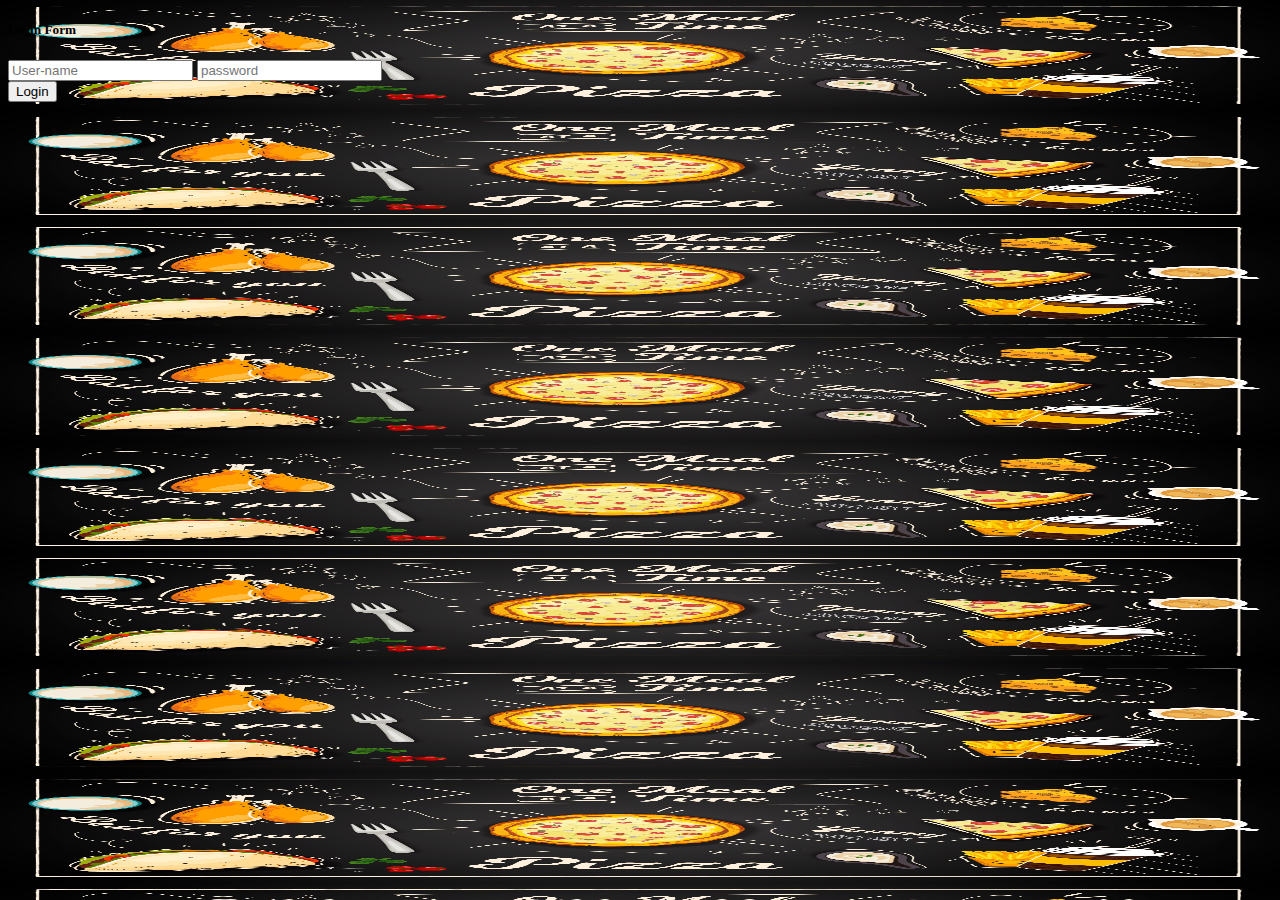
<file: Food Ordering System/login.html>
<!DOCTYPE html>
<html lang="en">
<head>

<link href="https://cdn.jsdelivr.net/npm/bootstrap@5.0.2/dist/css/bootstrap.min.css" rel="stylesheet" integrity="sha384-EVSTQN3/azprG1Anm3QDgpJLIm9Nao0Yz1ztcQTwFspd3yD65VohhpuuCOmLASjC" crossorigin="anonymous">
<script src="https://cdn.jsdelivr.net/npm/bootstrap@5.0.2/dist/js/bootstrap.bundle.min.js" integrity="sha384-MrcW6ZMFYlzcLA8Nl+NtUVF0sA7MsXsP1UyJoMp4YLEuNSfAP+JcXn/tWtIaxVXM" crossorigin="anonymous"></script>
   

</head>
<body style="background:url(log.jpg);background-repeat:no repeat;background-size:100% 100%"></body>
   <div class="d-flex justify-content-center align-items-center vh-100">
      <form action="login.php" class="bg-warning p-3" method="POST" >
        <div class="text-center">
            <h5>Login Form</h5>
        </div>
        <input required class="form-control" type="text" placeholder="User-name" name="uname">
        <input required class="form-control mt-2" type="password" placeholder="password" name="upass">
       
        <div class="text-center">
                <button class="btn btn-danger mt-2">Login</button>
        </div>

    </form>
</div>
</body>
</html>
</file>
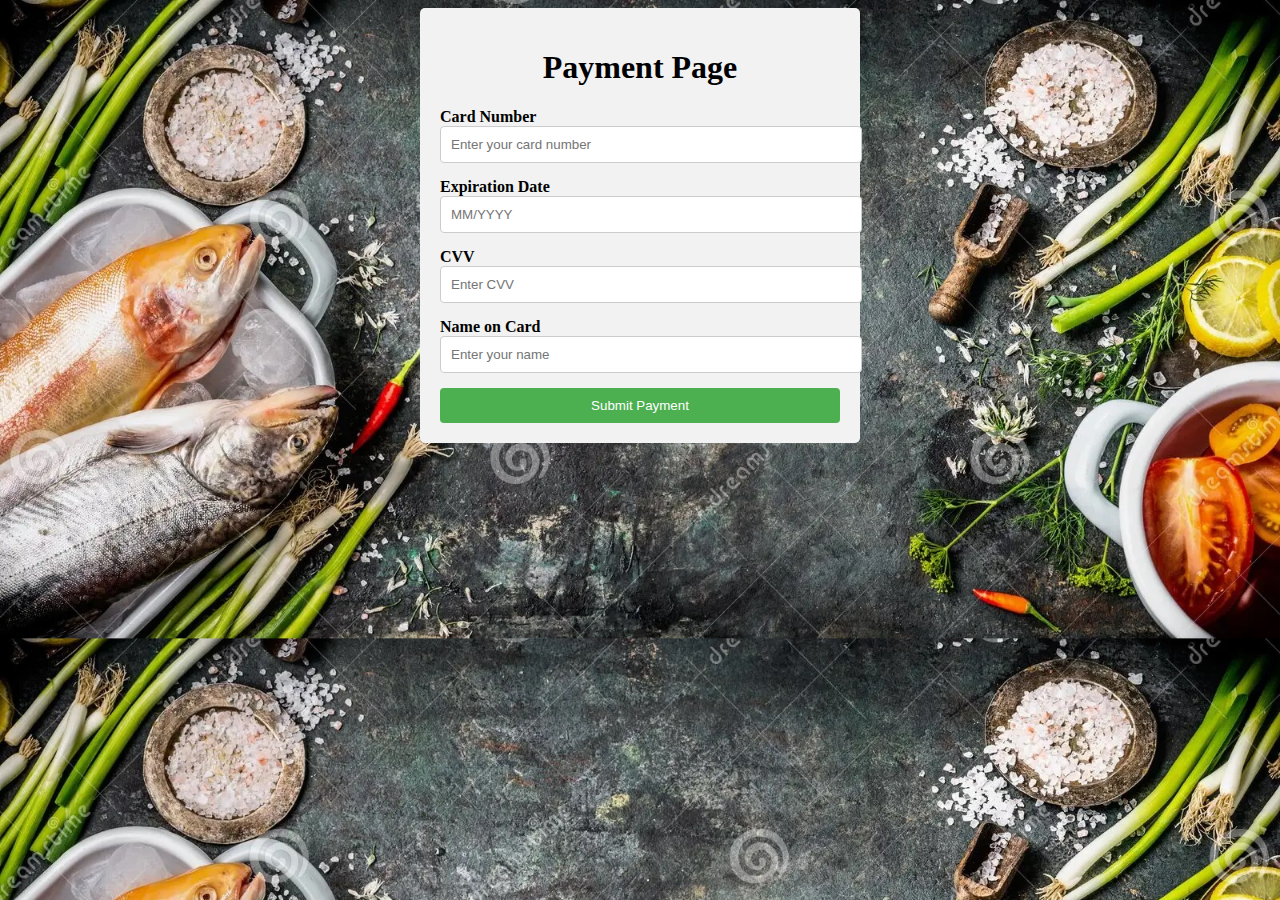
<file: Food Ordering System/payment.html>
<!DOCTYPE html>
<html>
<head>
  <title>Payment Page</title>
  <link rel="stylesheet" type="text/css" href="styless.css">
</head>
<body style="background:url(payyy.jpg);background-repeat:no repeat;background-size:100%">
  <div class="container">
    <h1>Payment Page</h1>
    <form action="placed.html" method="post">
      <div class="form-group">
        <label for="cardNumber">Card Number</label>
        <input type="text" id="cardNumber" name="cardNumber" placeholder="Enter your card number" required>
      </div>
      <div class="form-group">
        <label for="expiration">Expiration Date</label>
        <input type="text" id="expiration" name="expiration" placeholder="MM/YYYY" required>
      </div>
      <div class="form-group">
        <label for="cvv">CVV</label>
        <input type="text" id="cvv" name="cvv" placeholder="Enter CVV" required>
      </div>
      <div class="form-group">
        <label for="name">Name on Card</label>
        <input type="text" id="name" name="name" placeholder="Enter your name" required>
      </div>
      <button type="submit">Submit Payment</button>
    </form>
  </div>
</body>
</html>
</file>
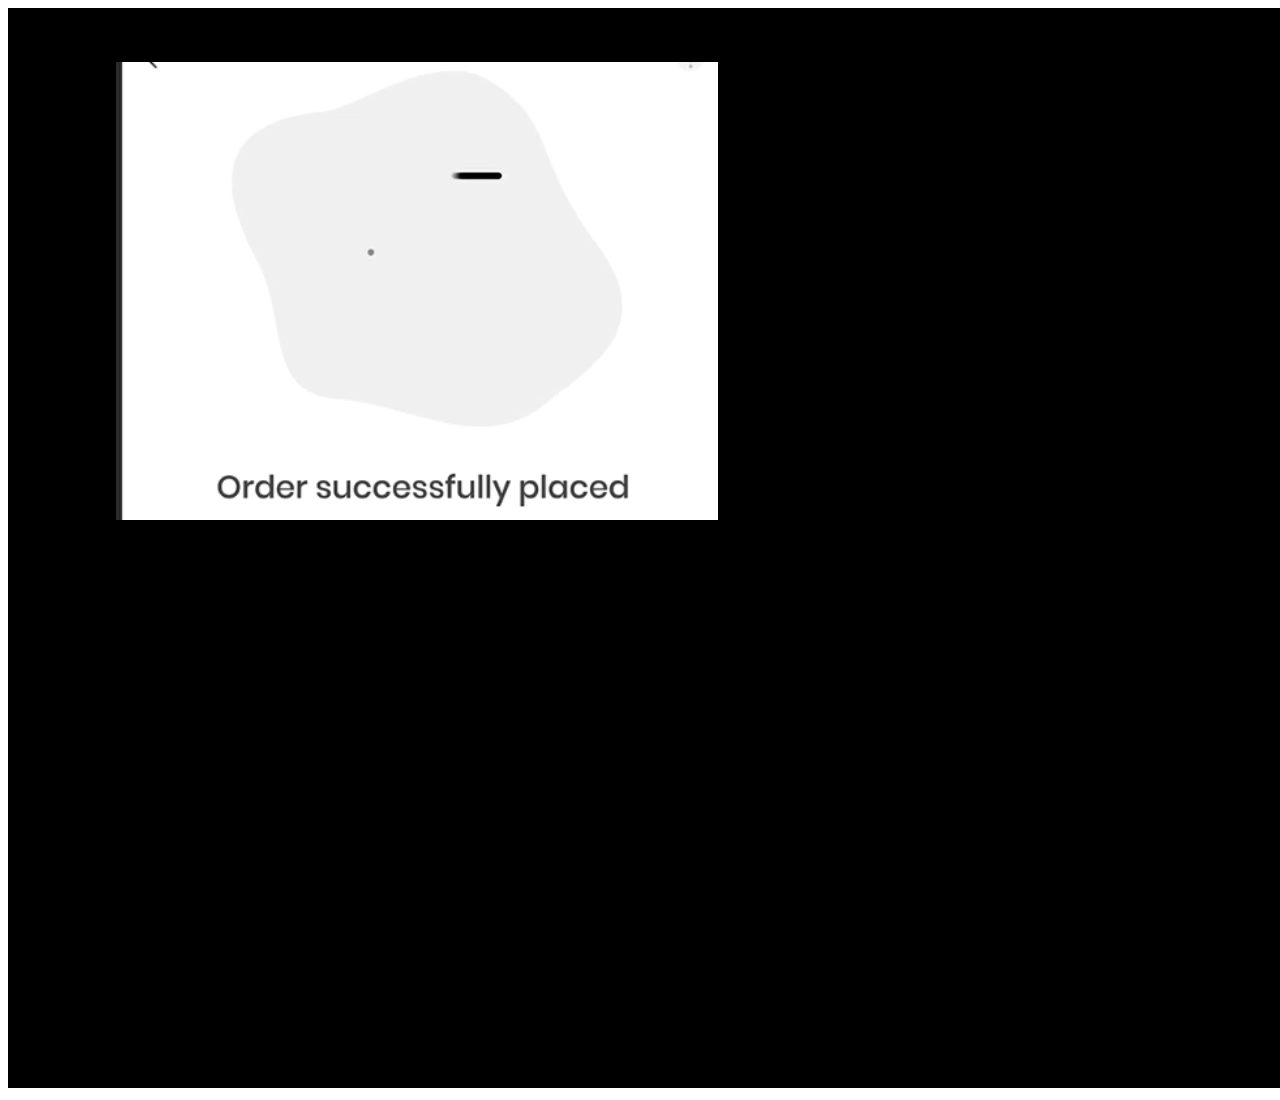
<file: Food Ordering System/placed.html>
<!DOCTYPE html>
<html>
<head>
  <title>Video Example</title>
</head>
<body>
  
  <div id="video-container"></div>

  <script>
    // Create a video element
    var video = document.createElement('video');
    video.src = 'pp.mp4';
    video.type = 'video/mp4';
    video.autoplay = true;

    // Append the video element to the container
    var container = document.getElementById('video-container');
    container.appendChild(video);
  </script>
</body>
</html>
</file>
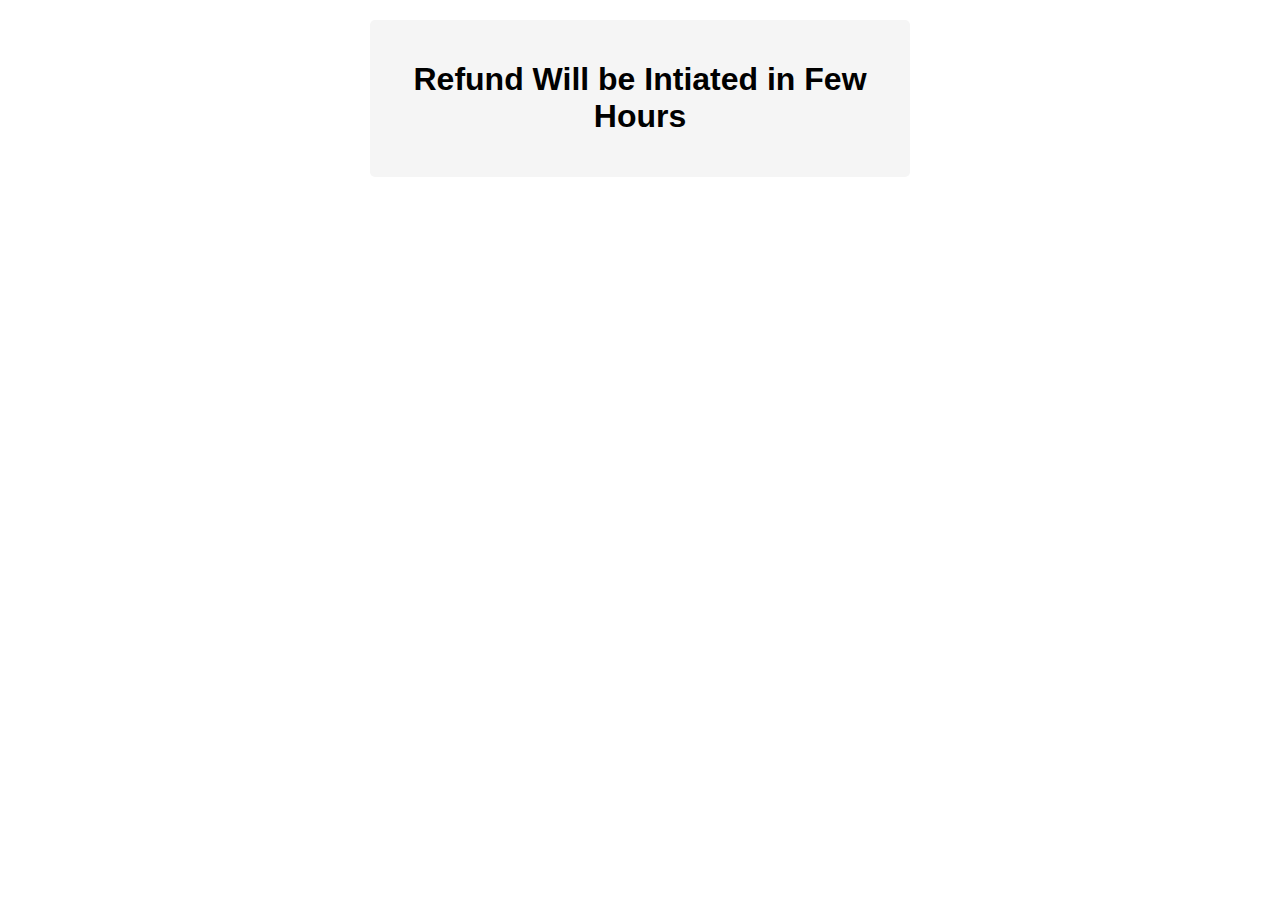
<file: Food Ordering System/refund.html>
<html>
    
<head>
    <link rel="stylesheet" type="text/css" href="replace1.css">
    <body>
        <div class="container">
        <h1>Refund Will be Intiated in Few Hours </h1>
        </div>
    </body>
</head>
</html>
</file>
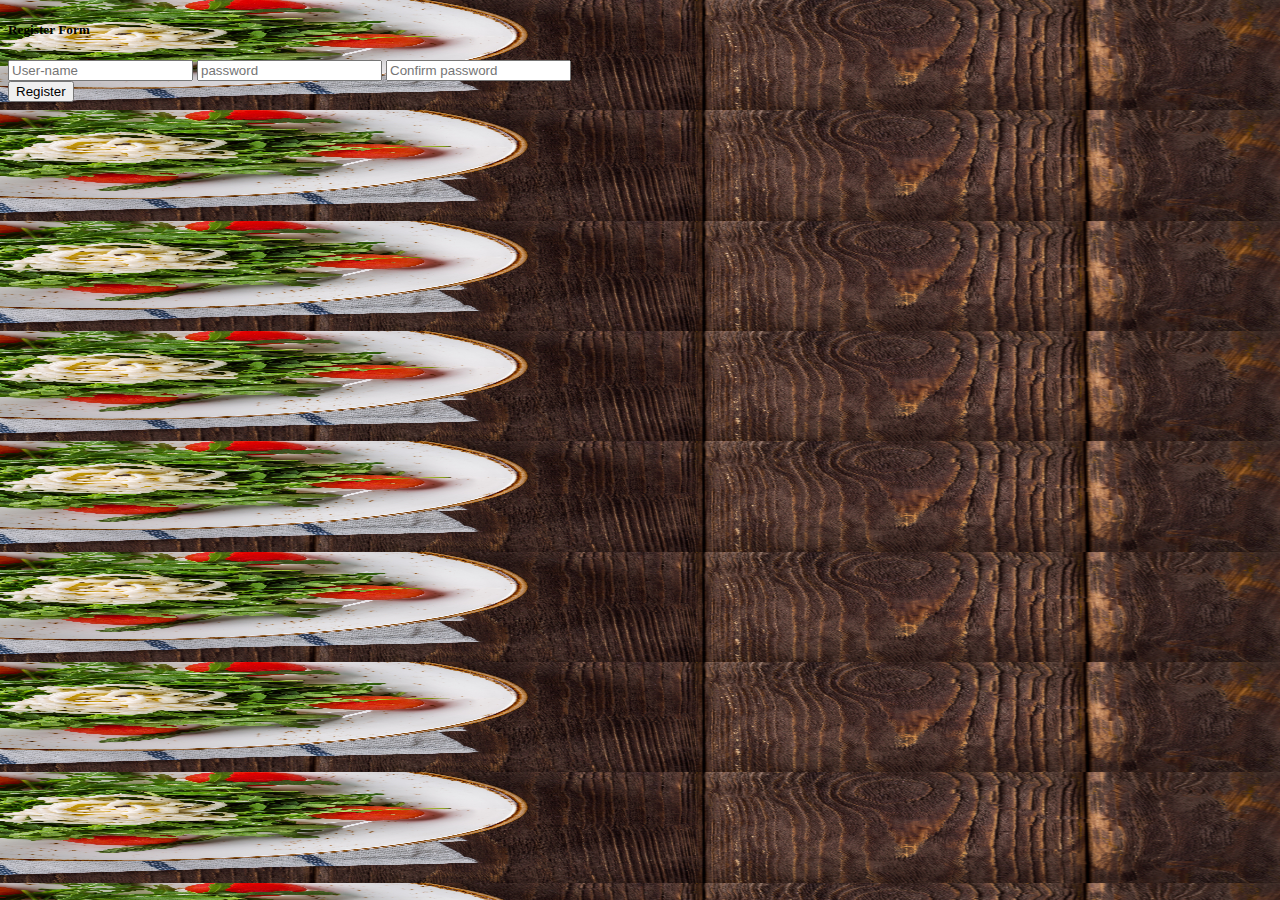
<file: Food Ordering System/Register.html>
<!DOCTYPE html>
<html lang="en">
<head>

<link href="https://cdn.jsdelivr.net/npm/bootstrap@5.0.2/dist/css/bootstrap.min.css" rel="stylesheet" integrity="sha384-EVSTQN3/azprG1Anm3QDgpJLIm9Nao0Yz1ztcQTwFspd3yD65VohhpuuCOmLASjC" crossorigin="anonymous">
<script src="https://cdn.jsdelivr.net/npm/bootstrap@5.0.2/dist/js/bootstrap.bundle.min.js" integrity="sha384-MrcW6ZMFYlzcLA8Nl+NtUVF0sA7MsXsP1UyJoMp4YLEuNSfAP+JcXn/tWtIaxVXM" crossorigin="anonymous"></script>
   

</head>
<body style="background:url(regis.jpg);background-repeat:no repeat;background-size:100% 100%">
   <div class="d-flex justify-content-center align-items-center vh-100">
      <form action="Register.php" class="bg-warning p-3" method="POST" onsubmit="return isFormValid()">
        <div class="text-center">
            <h5>Register Form</h5>
        </div>
        <input required class="form-control" type="text" placeholder="User-name" name="uname">
        <input required class="form-control mt-2" type="password" placeholder="password" name="upass1">
        <input required class="form-control mt-2" type="password" placeholder="Confirm password" name="upass2">
        <div class="text-center">
                <button class="btn btn-success mt-2">Register</button>
        </div>

        <script>
            function isFormValid(){
               
                pass1=document.getElementsByName('upass1')[0].value;
                pass2=document.getElementsByName('upass2')[0].value;
               
                if(pass1==pass2)
                {
                   
                    return true;
                }
                    
                alert('password missmatch');
                return false;
            }
        </script>
    </form>
</div>
</body>
</html>
</file>
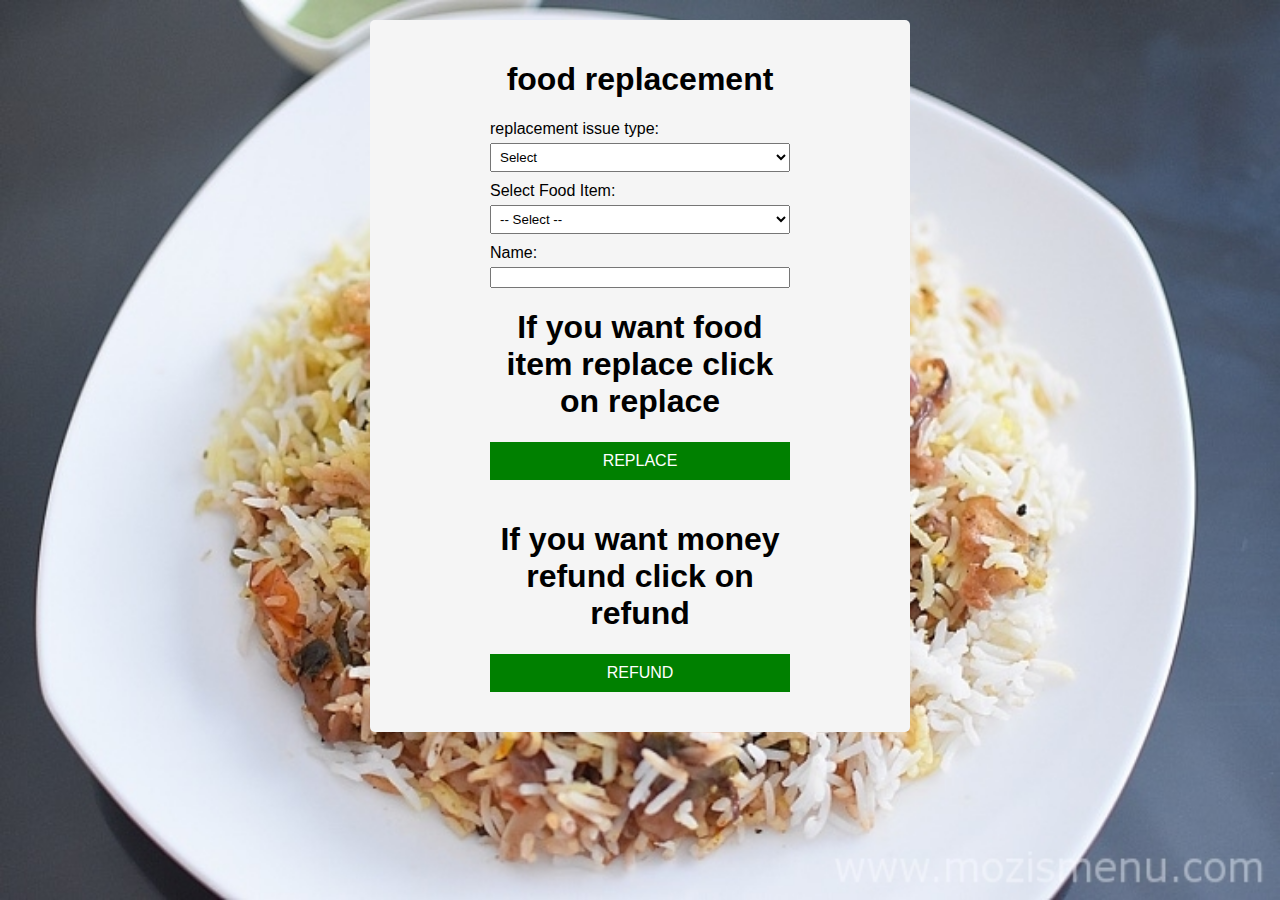
<file: Food Ordering System/replace.html>
<html>
    
<head>
    <link rel="stylesheet" type="text/css" href="replace.css">
    <body>
        <div class="container">
        <h1>food replacement </h1>
    <form action="replacecus.html" class="bg-warning p-3" method="POST" >
        
        
        <label for="replacement issue type">replacement issue type:</label>
        <select id="replacement issue type" name="replacement issue type" required>
            <option value="">Select</option>
            <option value="food spoilage">food spoilage </option>
            <option value="hair in your food">hair in your food</option>
           
        </select>
        <label for="food">Select Food Item:</label>
        <select id="food" name="food" required>
            <option value="">-- Select --</option>
            <option value="ChickenBiryani">ChickenBiryanii</option>
            <option value="MuttonBiryani">MuttonBiryani</option>
            <option value="Pizza">Pizza</option>
            <option value="Pasta">Pasta</option>
            <option value="Ice cream">Ice cream</option>
            <option value="Thick Shakes">Thick Shakes</option>
        </select>
        <label for="name">Name:</label>
        <input type="text" id="name" name="name" required>
        <h1>If you want food item replace click on replace</h1>
        <input type="submit" value="REPLACE">
    </form>
    <form action="refund.html" class="bg-warning p-3" method="POST" >
        <h1>If you want money refund click on refund</h1>
        <input type="submit" value="REFUND">
    </form>
        </div>
    </body>
</head>

</html>
</file>
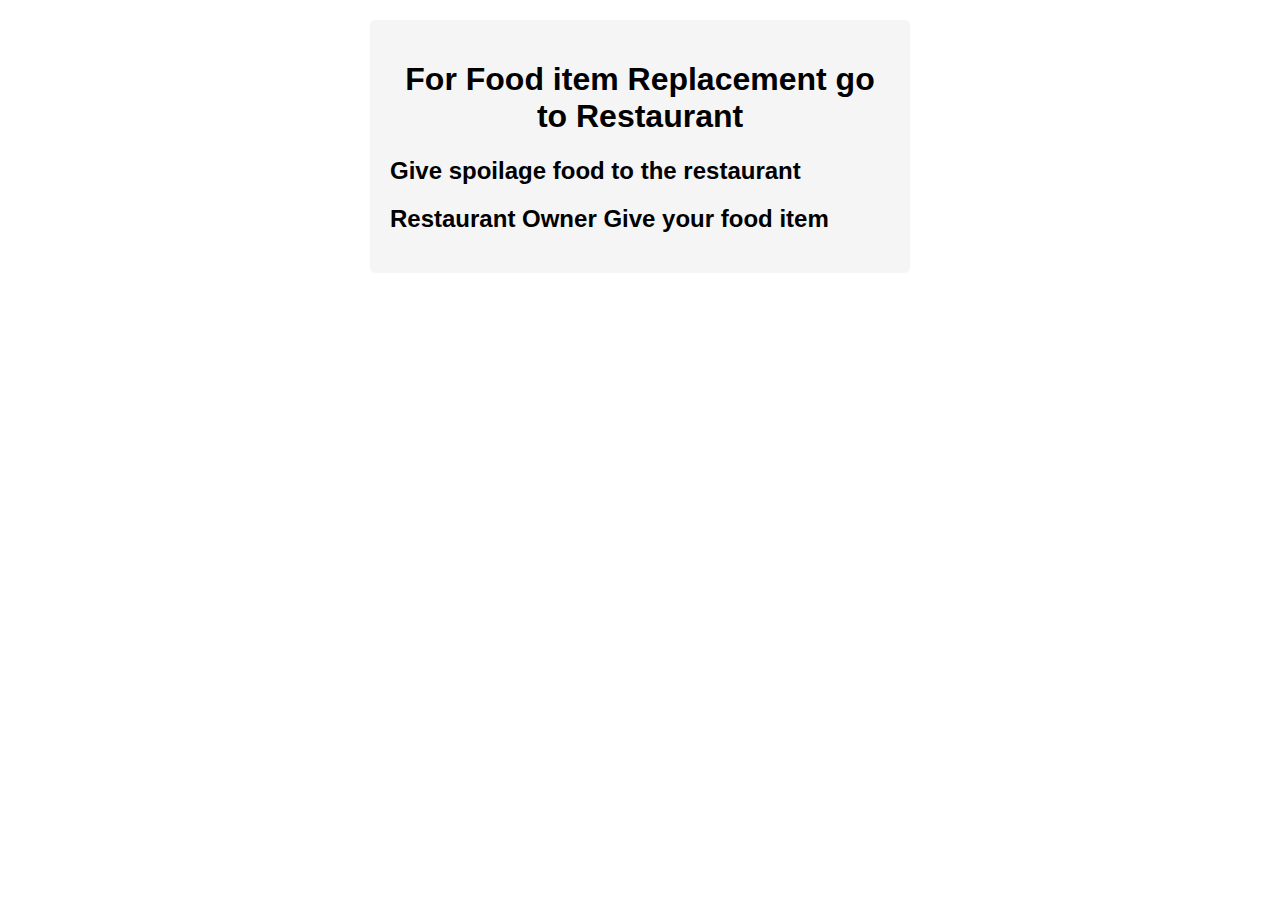
<file: Food Ordering System/replacecus.html>
<html>
    
<head>
    <link rel="stylesheet" type="text/css" href="replace1.css">
    <body>
        <div class="container">
        <h1>For Food item Replacement go to Restaurant </h1>
        <h2>Give spoilage food to the restaurant</h2>
        <h2>Restaurant Owner Give your food item</h2>
        </div>
    </body>
</head>
</html>
</file>
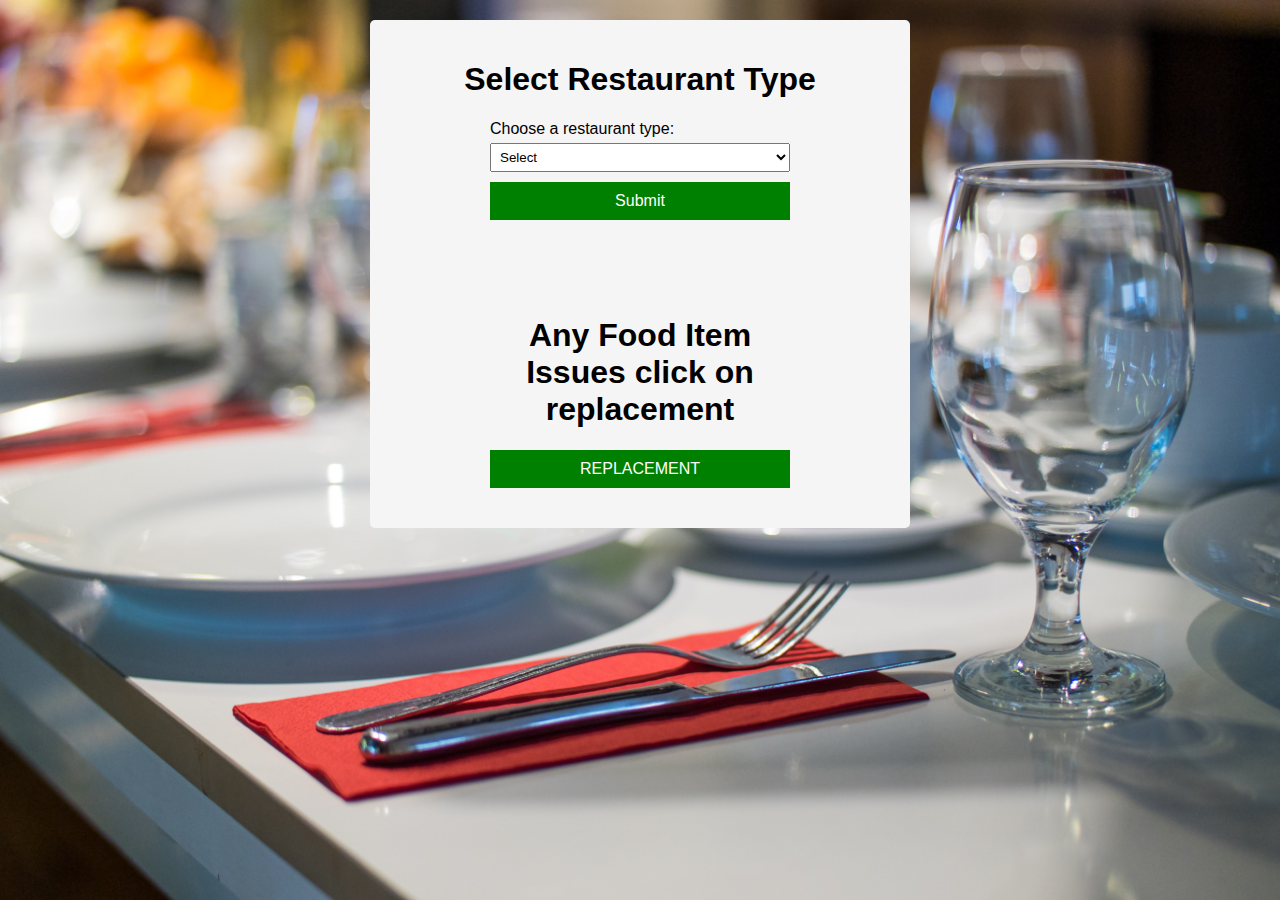
<file: Food Ordering System/restaurant.html>
<!DOCTYPE html>
<html>
<head>
    <title>Restaurant Type Selection</title>
    <link rel="stylesheet" type="text/css" href="resstyle.css">
</head>
<body>
    <div class="container">
    <h1>Select Restaurant Type</h1>
    <form action="index.html" class="bg-warning p-3" method="POST" >
    
    
        <label for="restaurant-type">Choose a restaurant type:</label>
        <select id="restaurant-type" name="restaurant-type" required>
            <option value="">Select</option>
            <option value="Bawarchi">Bawarchi </option>
            <option value="MEHFIL">MEHFIL</option>
            <option value="PARADISE">PARADISE</option>
            <option value="LUCKY">LUCKY</option>
        </select>
        
        <input type="submit" value="Submit">
        
    </form>
    <br>



</br>
    
    <form action="replace.html" class="bg-warning p-3" method="POST" >
        
        <h1> Any Food Item Issues click on replacement</h1>
        
        
        <input type="submit" value="REPLACEMENT">
    </form>
    </div>
    
       
 
    
</body>
</html>
</file>
<file: Food Ordering System/styless.css>
.container {
    max-width: 400px;
    margin: 0 auto;
    padding: 20px;
    background-color: #f2f2f2;
    border-radius: 5px;
  }
  
  h1 {
    text-align: center;
  }
  
  .form-group {
    margin-bottom: 15px;
  }
  
  label {
    display: block;
    font-weight: bold;
  }
  
  input[type="text"] {
    width: 100%;
    padding: 10px;
    border: 1px solid #ccc;
    border-radius: 4px;
  }
  
  button[type="submit"] {
    display: block;
    width: 100%;
    padding: 10px;
    background-color: #4CAF50;
    color: #fff;
    border: none;
    border-radius: 4px;
    cursor: pointer;
  }
  
  button[type="submit"]:hover {
    background-color: #45a049;
  }
</file>
<file: Food Ordering System/replace1.css>
body {
    
   

font-family: Arial, sans-serif;
margin: 20px;
}
.container  {

 max-width: 500px;
 margin: 0 auto;
 padding: 20px;
 background-color: whitesmoke;
 border-radius: 5px;

}


h1 {
text-align: center;             
}

form {
display: flex;
flex-direction: column;
max-width: 300px;
margin: 20px auto;
}

label {
margin-bottom: 5px;
}

select {
margin-bottom: 10px;
padding: 5px;
}

input[type="submit"] {
background-color: green;
color: white;
border: none;
padding: 10px;
text-align: center;
text-decoration: none;
display: inline-block;
font-size: 16px;
cursor: pointer;
}
</file>
<file: Food Ordering System/replace.css>
body {
    
    background-image: url("replace.jpg");
    background-repeat: no-repeat;
background-attachment: fixed;
background-size: 100% 100%;

font-family: Arial, sans-serif;
margin: 20px;
}
.container  {

 max-width: 500px;
 margin: 0 auto;
 padding: 20px;
 background-color: whitesmoke;
 border-radius: 5px;

}


h1 {
text-align: center;             
}

form {
display: flex;
flex-direction: column;
max-width: 300px;
margin: 20px auto;
}

label {
margin-bottom: 5px;
}

select {
margin-bottom: 10px;
padding: 5px;
}

input[type="submit"] {
background-color: green;
color: white;
border: none;
padding: 10px;
text-align: center;
text-decoration: none;
display: inline-block;
font-size: 16px;
cursor: pointer;
}
</file>
<file: Food Ordering System/resstyle.css>
body {
    
        background-image: url("resss.jpg");
        background-repeat: no-repeat;
  background-attachment: fixed;
  background-size: 100% 100%;

    font-family: Arial, sans-serif;
    margin: 20px;
}
 .container  {
    
     max-width: 500px;
     margin: 0 auto;
     padding: 20px;
     background-color: whitesmoke;
     border-radius: 5px;
    
 }
 

h1 {
    text-align: center;             
}

form {
    display: flex;
    flex-direction: column;
    max-width: 300px;
    margin: 20px auto;
}

label {
    margin-bottom: 5px;
}

select {
    margin-bottom: 10px;
    padding: 5px;
}

input[type="submit"] {
    background-color: green;
    color: white;
    border: none;
    padding: 10px;
    text-align: center;
    text-decoration: none;
    display: inline-block;
    font-size: 16px;
    cursor: pointer;
}
</file>
